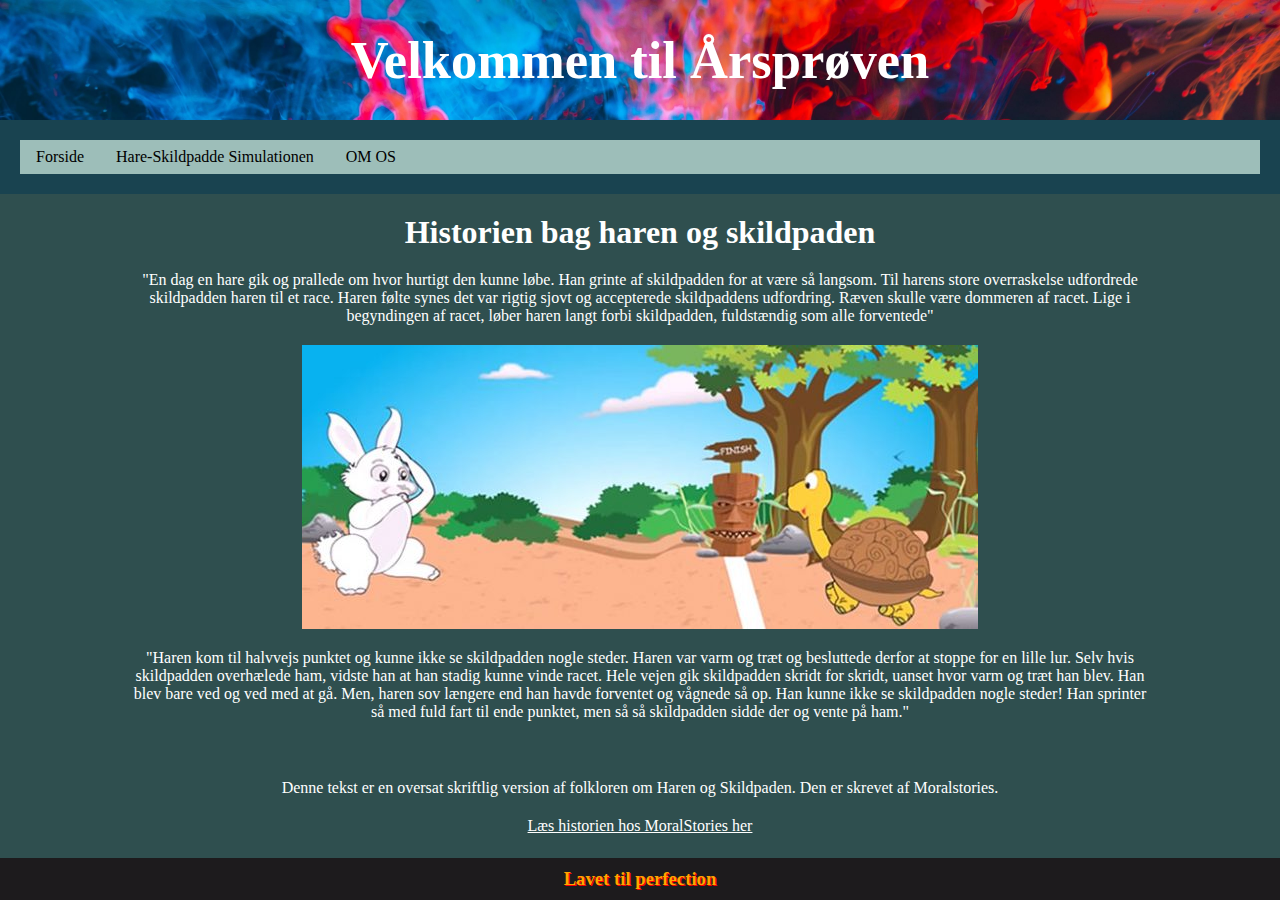
<file: Aersproeve/CanvasTest/Forside.html>
<!DOCTYPE html>
<html>

<head>
    <link rel="stylesheet" type="text/css" href="Styles.css">

    <title>Forside</title>

</head>

<style>
    
    /* 
Dette er det mest interresante på denne side. Vi vil gerne have billedet på denne side til at være i midten og bevare sin originale formatforhold.
*/
    .image {
        display: block;
        width: auto;
        max-height: 400px;
        margin: 0 auto;
    }

    .link {
        display: block;
        text-align: center;
        margin: 0 auto;
        color: white;
    }
</style>

<body>

    <header>
        <h2>Velkommen til Årsprøven</h2>
    </header>

    <section>
        <nav>
            <ul>
                <li><a href="Forside.html">Forside</a></li>
                <li><a href="HS-Simulation.html">Hare-Skildpadde Simulationen</a></li>
                <li><a href="OmOs.html">OM OS</a></li>
            </ul>
        </nav>
        
        <h1>
            Historien bag haren og skildpaden
        </h1>
        <p>
            "En dag en hare gik og prallede om hvor hurtigt den kunne løbe. Han grinte af skildpadden for at være så langsom. Til harens store overraskelse udfordrede skildpadden haren til et race. Haren følte synes det var rigtig sjovt og accepterede skildpaddens udfordring. Ræven skulle være dommeren af racet. Lige i begyndingen af racet, løber haren langt forbi skildpadden, fuldstændig som alle forventede"
        </p>
        <img src="Billeder/RabbitTurtle.jpg" alt="Haren og Skildpaden" class="image">
        <p>
            "Haren kom til halvvejs punktet og kunne ikke se skildpadden nogle steder. Haren var varm og træt og besluttede derfor at stoppe for en lille lur. Selv hvis skildpadden overhælede ham, vidste han at han stadig kunne vinde racet. Hele vejen gik skildpadden skridt for skridt, uanset hvor varm og træt han blev. Han blev bare ved og ved med at gå.

            Men, haren sov længere end han havde forventet og vågnede så op. Han kunne ikke se skildpadden nogle steder! Han sprinter så med fuld fart til ende punktet, men så så skildpadden sidde der og vente på ham."
        </p>
        <br>
        <p>
            Denne tekst er en oversat skriftlig version af folkloren om Haren og Skildpaden. Den er skrevet af Moralstories.
        </p>
        <a class="link" href="https://www.moralstories.org/the-rabbit-and-the-turtle/" target="_blank">Læs historien hos MoralStories her</a>


    </section>


    <footer>
        <h3>Lavet til perfection</h3>

    </footer>
</body></html>
</file>
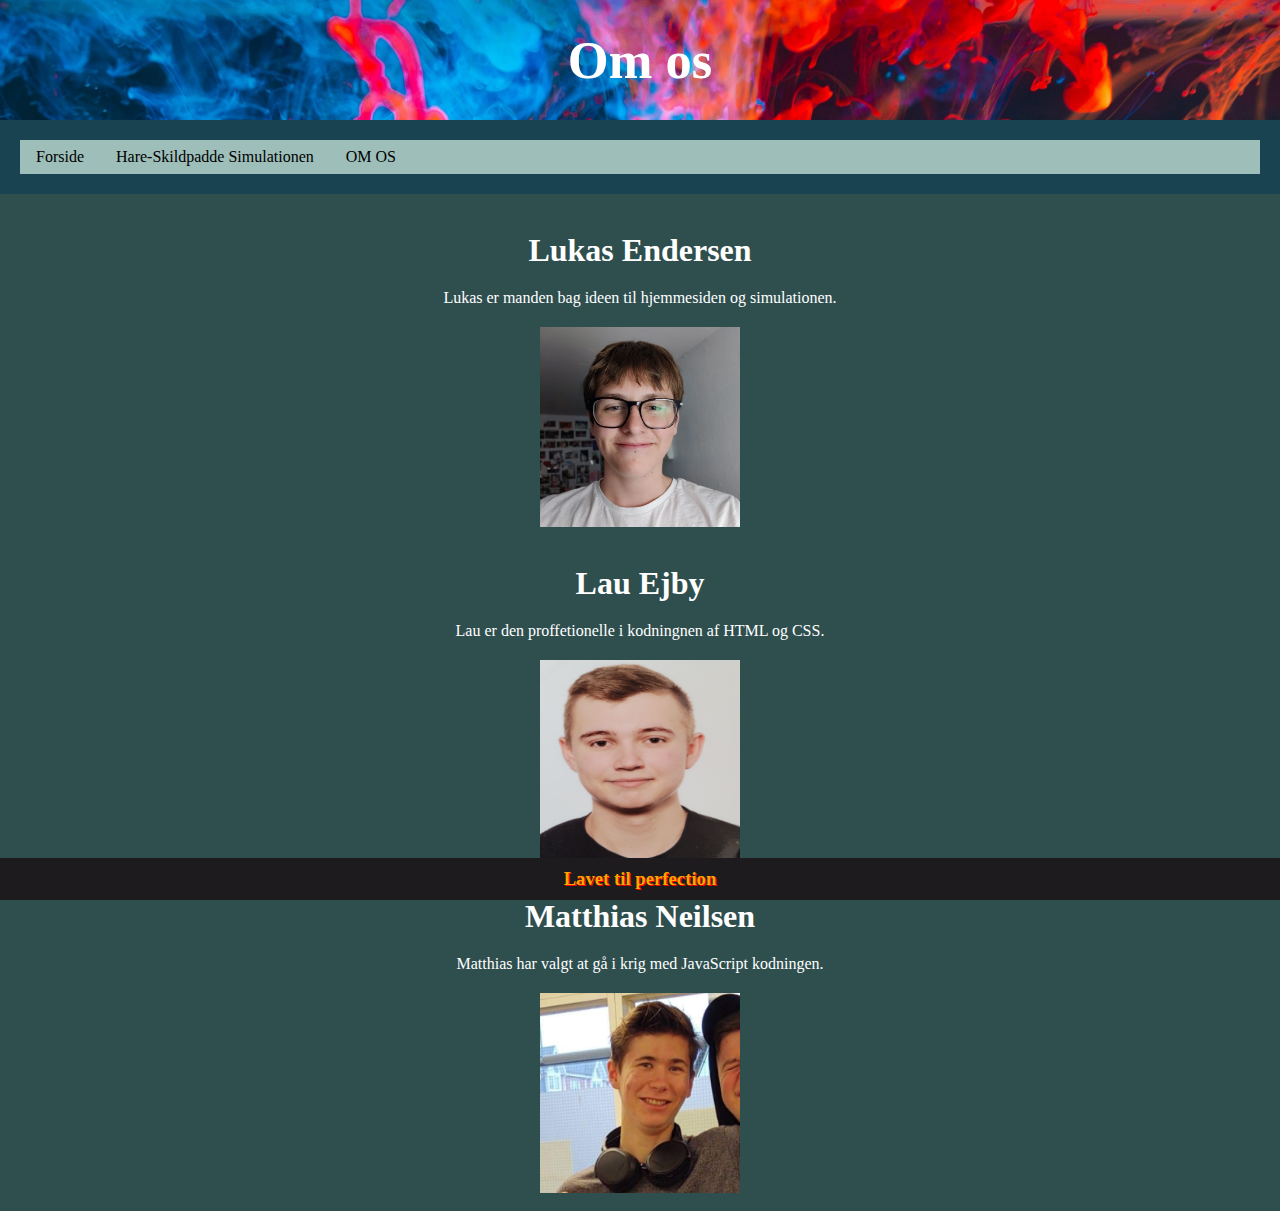
<file: Aersproeve/CanvasTest/OmOs.html>
<!DOCTYPE html>
<html>

<head>
    <link rel="stylesheet" type="text/css" href="Styles.css">

    <title>Om Os</title>

</head>

<!-- Det her css kode definere personale billederne. -->
<style>
    /* #omosimg {
        max-width: 100%;
        height: 200px;
    }
    */


    .image {
        display: block;
        width: 200px;
        height: 200px;
        margin: 0 auto;
    }

    .overlay {
        position: absolute;
        bottom: 100%;
        left: 0;
        right: 0;
        background-color: #008CBA;
        overflow: hidden;
        width: 200px;
        height: 0;
        transition: .5s ease;
    }

    .container:hover .overlay {
        bottom: 0;
        width: 200px;
        height: 100%;
    }

    .text {
        white-space: nowrap;
        color: white;
        font-size: 20px;
        position: absolute;
        overflow: hidden;
        top: 50%;
        left: 50%;
        transform: translate(-50%, -50%);
        -ms-transform: translate(-50%, -50%);
    }
</style>

<body>

    <header>
        <h2>Om os</h2>
    </header>

    <section>
        <!-- I nav der definere vi hvor menuens links skal pege hen.
       Den bliver brugt på alle sider herinde -->
        <nav>
            <ul>
                <li><a href="Forside.html">Forside</a></li>
                <li><a href="HS-Simulation.html">Hare-Skildpadde Simulationen</a></li>
                <li><a href="OmOs.html">OM OS</a></li>
            </ul>
        </nav>
        <br>

        <!-- article er det afsnit hvor sidens hovedindhold ligger -->
        <article>
            <h1>Lukas Endersen</h1>
            <p>Lukas er manden bag ideen til hjemmesiden og simulationen. </p>
            <div class="container">
                <img src="Billeder/LukasPersonaleBillede.jpg" alt="Lukas Endersen" class="image">
                <div class="overlay">
                    <div class="text">Lukas Endersen</div>
                </div>
            </div>


            <br>

            <h1>Lau Ejby </h1>
            <p>Lau er den proffetionelle i kodningnen af HTML og CSS. </p>
            <div class="container">
                <img src="Billeder/LauPersonaleBillede.png" alt="Lau Andersen" class="image">
                <div class="overlay">
                    <div class="text">Lau Ejby Andersen</div>
                </div>
            </div>

            <br>

            <h1>Matthias Neilsen</h1>
            <p>Matthias har valgt at gå i krig med JavaScript kodningen. </p>
            <div class="container">
                <img src="Billeder/MatthiasPersonaleBillede.png" alt="Matthias Nielsen" class="image">
                <div class="overlay">
                    <div class="text">Matthias Nielsen</div>
                </div>
            </div>

            <br>

        </article>

    </section>

    <footer>
        <h3>Lavet til perfection</h3>
    </footer>

</body></html>
</file>
<file: Aersproeve/CanvasTest/Styles.css>
/* Dette øverset del sørger for at der ikke er en hcid border hele vejen ude i kanten */
* {
    box-sizing: border-box;
    margin: 0
}

body {
    background-color: darkslategray;
}

/* Dette styke style bestemer hvordan mit header skal se ud */
header {
    width: 100%;
    background-image: url(Billeder/Header.jpeg);
    background-size: cover;
    padding: 30px;
    text-align: center;
    font-size: 35px;
    color: white;
}

/* Den har styler navigations menuen */
nav {
    background: #194350;
    padding: 20px;

}

p {
    margin-left: 10%;
    margin-right: 10%;
    margin-top: 20px;
    margin-bottom: 20px;
    text-align: center;
    color: white; 
}

h1 {
    margin-left: 10%;
    margin-right: 10%;
    margin-top: 20px;
    margin-bottom: 5px;
    text-align: center;
    color: white; 
}

 .container {
        position: relative;
        width: 200px;
        margin: 0 auto; 
    }

/* Menuen er sat op i liste form. Dette sørger for at det ser godt ud */
/* De tre næste hjælper menuen med at se og fungere bedre. Den sætter noget skygge på og lidt animation som hover effekt*/
ul {
    list-style-type: none;
    margin: 0;
    padding: 0;
    overflow: hidden;
    background-color: #9dbeb9;
}

li {
    float: left;
}

li a {
    display: block;
    color: #000;
    padding: 8px 16px;
    text-decoration: none;
}

li a:hover:not(.active) {
    color: #ff8882;
}


/* dette sørger for det link der står i footeren */
h3 {
    color: orange;
    text-shadow: 1px 1px red;
}

/* Sørger for footerens farve */
footer {
    position: fixed;
    bottom: 0;
    width: 100%;
    background-color: #1d1b1d;
    padding: 10px;
    text-align: center;
}

/* Dette stykke  gør at hjemmesinde fungerer i foreskellige størelser, så du kan bruge det på alle devices, Du kan prøve at rezise din browser. Når browseren bliver smalt nok så rykker menuen sig på toppen for at gøre det mere brugervenligt */
@media (max-width: 600px) {
    section {
        flex-direction: column;
    }
}

.Baggrund {
    background-color: beige;
    width: 500px;
    height: 600px;
    position: relative;
    top: 0px;
}

.Slutbanner {
    position: absolute;
    background-color: darkgoldenrod;
    width: 500px;
    height: 20px;
    top: 130px;
}

.Startbanner {
    position: absolute;
    background-color: darkgoldenrod;
    width: 500px;
    height: 20px;
    top: 520px;
}

.myAnimationHARE {
  position: relative;
  left: 100px;
  top: 450px;
}

.myAnimationSKILDPADDE {
  position: relative;
  left: 180px;
  top: 415px;
}

.kontrolpanel {
  position: relative;
  top: -120px;
  left: 140px;
}

.kontrolpanel {
    background-color: navajowhite;
    width: 500px;
    height: 300px;
    position: relative;
    top: 10px;
    left: -0px; 
}

.console {
    background-color: white;
    width: 400px;
    height: 200px;
    position: relative;
    top: 20px;
    left: 50px;
}

button {
    background-color: transparent;
    color: black;
    border: transparent;
    padding: 10px 25px;
    font-size: 18px;
    position: relative;
    top: 10px;
    left: 2px;
}

button:focus {
    background-color: #fff;
    color: #000;
}

.h3 {
    font-family: Monaco;
    font-size: 24px;
    font-weight: bold;
    position: relative;
    top: 10px;
    left: 10px;
}

.consoletxt {
    position: relative;
    top: 35px;
    left: -30px;
    
}

.bannerfont { 
    color: white;
    width: 100%;
    float: left;
    text-align: center;
    font-family: Arial;
    font-size: 18px;
}
</file>
